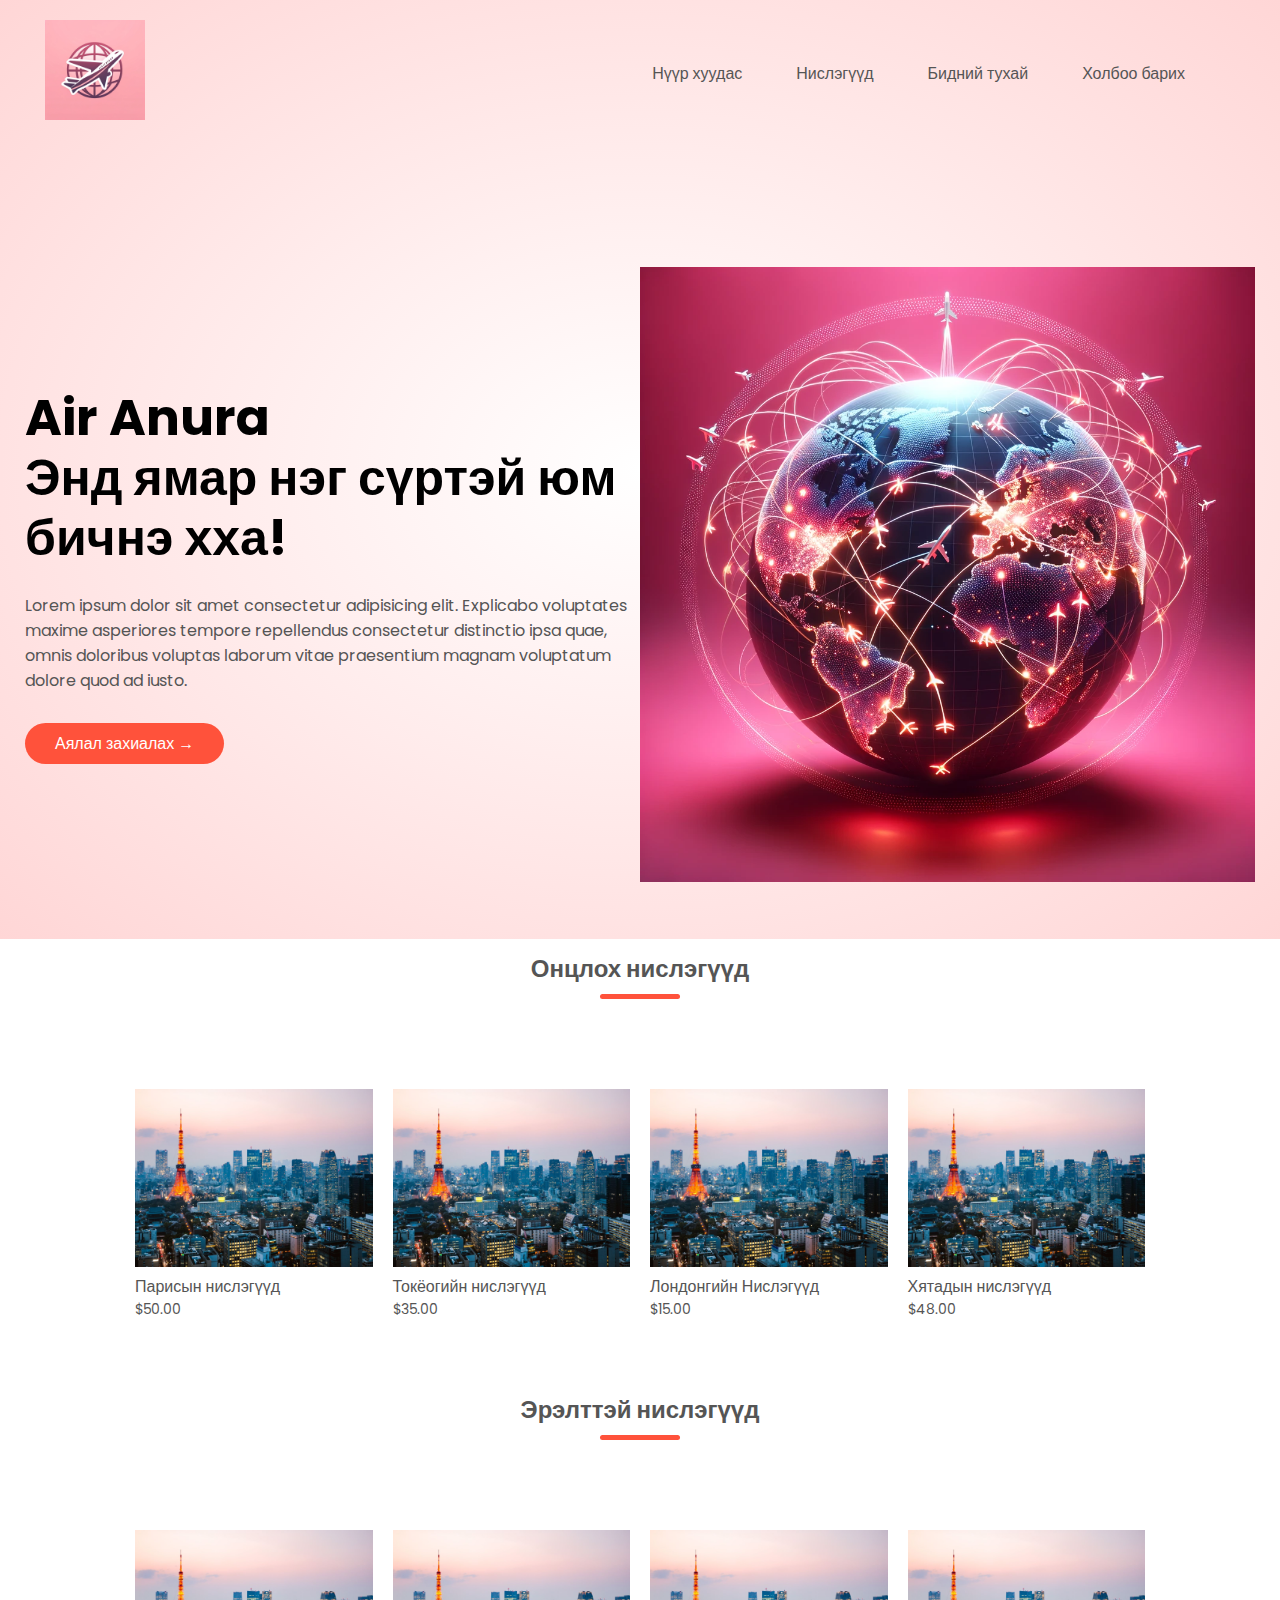
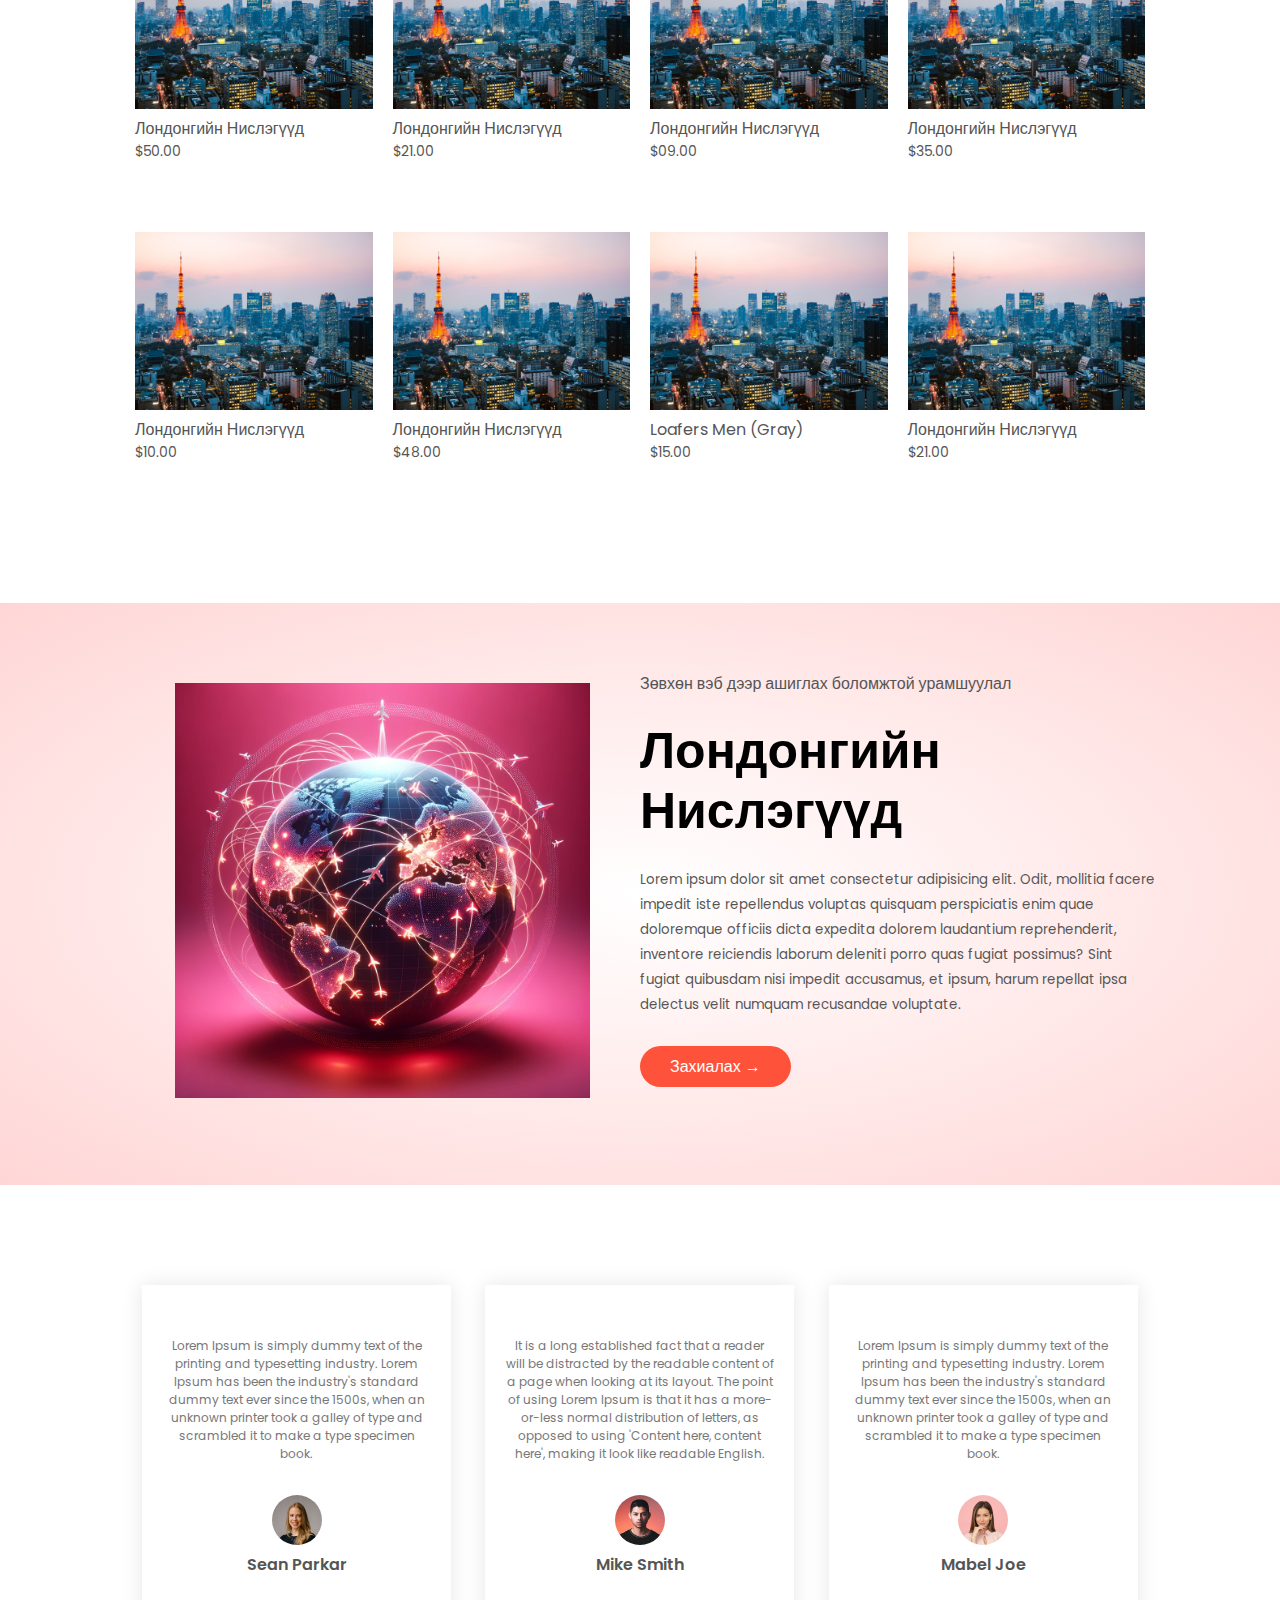
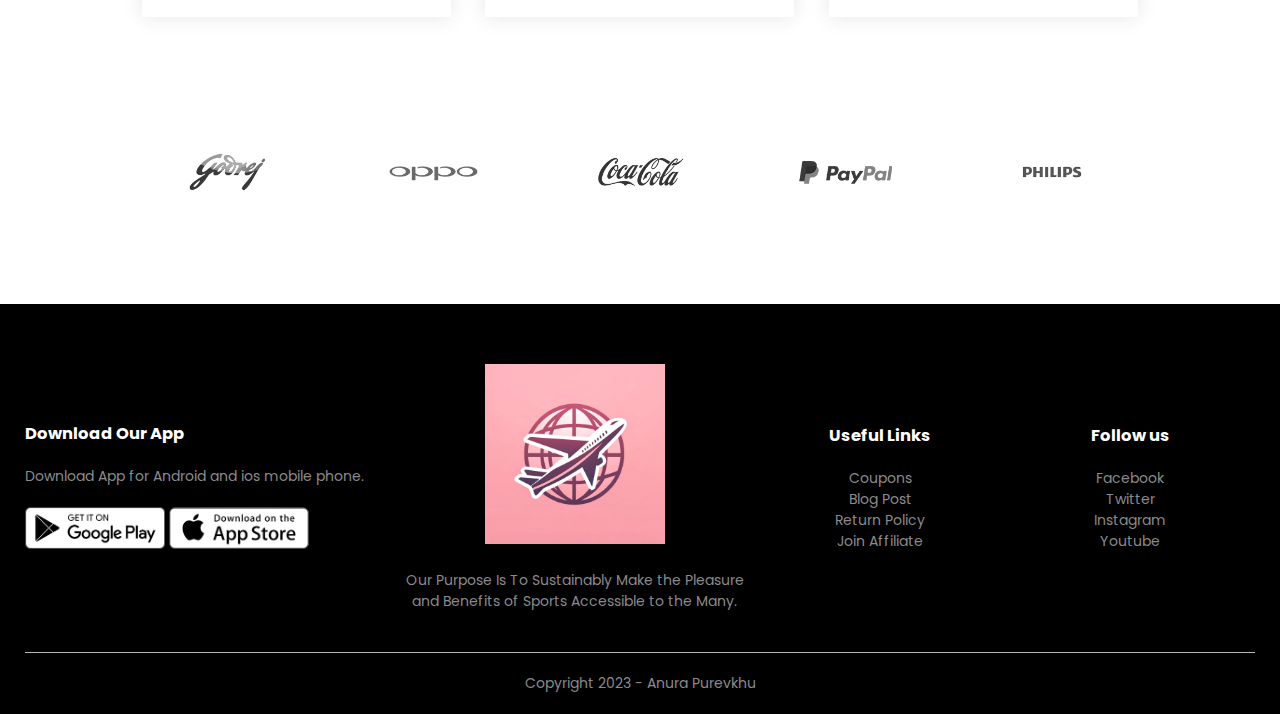
<file: index.html>
<!DOCTYPE html>
<html>
    
    <head>
        <meta charset="utf-8">
        <meta name="viewport" content="width-device-width, initial-scale=1.0">
        <title>Anura | Airline website</title>
        <link rel="stylesheet" href="style.css">
        <link rel="preconnect" href="https://fonts.gstatic.com">
        <link href="https://fonts.googleapis.com/css2?family=Poppins:wght@200;300;400;500;600;700&display=swap" rel="stylesheet">

    </head>
    <body>
        <div class ="header">
        <div class="container">
            <div class="navbar">
                <div class="logo">
                    <a href="index.html"><img src="images/logo.png" width="100px"></a>
                </div>
                <nav>
                    <ul id="MenuItems">
                        <li><a href="index.html">Нүүр хуудас</a></li>
                         <li><a href="products.html">Нислэгүүд</a></li>
                         <li><a href="">Бидний тухай</a></li>
                         <li><a href="">Холбоо барих</a></li>
                         

                    </ul>
                </nav>
                
            </div>
            <div class="row">
                <div class="col-2">
                    <h1>Air Anura <br>Энд ямар нэг сүртэй юм бичнэ хха!</h1>
                    <p>Lorem ipsum dolor sit amet consectetur adipisicing elit. Explicabo voluptates maxime asperiores tempore repellendus consectetur distinctio ipsa quae, omnis doloribus voluptas laborum vitae praesentium magnam voluptatum dolore quod ad iusto.</p>
                    <a href="products.html" class="btn">Аялал захиалах &#8594;</a>
                </div>
                <div class="col-2">
                    <img src="images/zurag1.png" >
                </div>
            </div>
        </div>
    </div>
        
        <div class="small-container">
            <h2 class="title" >Онцлох нислэгүүд</h2>
                <div class="row">
                    <div class="col-4">
                        <a href="products-details.html"><img src="images/tokyo.jpeg"></a>
                        <a href="products-details.html"><h4>Парисын нислэгүүд</h4></a>
                        <div class="rating">
                            
                            <i class="fa fa-star" ></i>
                            <i class="fa fa-star" ></i>
                            <i class="fa fa-star" ></i>
                            <i class="fa fa-star-half-o" ></i>
                            <i class="fa fa-star-o" ></i>
                        </div>
                        <p>$50.00</p>
                    </div>
                    <div class="col-4">
                        <a href="products-details.html"><img src="images/tokyo.jpeg"></a>
                        <h4>Токёогийн нислэгүүд</h4>
                        <div class="rating">
                            <i class="fa fa-star" ></i>
                            <i class="fa fa-star" ></i>
                            <i class="fa fa-star" ></i>
                            <i class="fa fa-star" ></i>
                            <i class="fa fa-star-half-o" ></i>
                        </div>
                        <p>$35.00</p>
                    </div>
                    <div class="col-4">
                        <a href="products-details.html"><img src="images/tokyo.jpeg"></a>
                        <h4>Лондонгийн Нислэгүүд</h4>
                        <div class="rating">
                            <i class="fa fa-star" ></i>
                            <i class="fa fa-star" ></i>
                            <i class="fa fa-star" ></i>
                            <i class="fa fa-star" ></i>
                            <i class="fa fa-star-o" ></i>
                        </div>
                        <p>$15.00</p>
                    </div>
                    <div class="col-4">
                        <a href="products-details.html"><img src="images/tokyo.jpeg"></a>
                        <h4>Хятадын нислэгүүд</h4>
                        <div class="rating">
                            <i class="fa fa-star" ></i>
                            <i class="fa fa-star" ></i>
                            <i class="fa fa-star" ></i>
                            <i class="fa fa-star-o" ></i>
                            <i class="fa fa-star-o" ></i>
                        </div>
                        <p>$48.00</p>
                    </div>  
                </div>
            
            
             <h2 class="title" >Эрэлттэй нислэгүүд</h2>
                <div class="row">
                    <div class="col-4">
                        <a href="products-details.html"><img src="images/tokyo.jpeg"></a>
                        <h4>Лондонгийн Нислэгүүд</h4>
                        <div class="rating">
                            <i class="fa fa-star" ></i>
                            <i class="fa fa-star" ></i>
                            <i class="fa fa-star" ></i>
                            <i class="fa fa-star-half-o" ></i>
                            <i class="fa fa-star-o" ></i>
                        </div>
                        <p>$50.00</p>
                    </div>
                    <div class="col-4">
                        <a href="products-details.html"><img src="images/tokyo.jpeg"></a>
                        <h4>Лондонгийн Нислэгүүд</h4>
                        <div class="rating">
                            <i class="fa fa-star" ></i>
                            <i class="fa fa-star" ></i>
                            <i class="fa fa-star" ></i>
                            <i class="fa fa-star" ></i>
                            <i class="fa fa-star-half-o" ></i>
                        </div>
                        <p>$21.00</p>
                    </div>
                    <div class="col-4">
                        <a href="products-details.html"><img src="images/tokyo.jpeg"></a>
                        <h4>Лондонгийн Нислэгүүд</h4>
                        <div class="rating">
                            <i class="fa fa-star" ></i>
                            <i class="fa fa-star" ></i>
                            <i class="fa fa-star" ></i>
                            <i class="fa fa-star" ></i>
                            <i class="fa fa-star-o" ></i>
                        </div>
                        <p>$09.00</p>
                    </div>
                    <div class="col-4">
                        <a href="products-details.html"><img src="images/tokyo.jpeg"></a>
                        <h4>Лондонгийн Нислэгүүд</h4>
                        <div class="rating">
                            <i class="fa fa-star" ></i>
                            <i class="fa fa-star" ></i>
                            <i class="fa fa-star" ></i>
                            <i class="fa fa-star-o" ></i>
                            <i class="fa fa-star-o" ></i>
                        </div>
                        <p>$35.00</p>
                    </div>  
                </div>
          
                <div class="row">
                    <div class="col-4">
                        <a href="products-details.html"><img src="images/tokyo.jpeg"></a>
                        <h4>Лондонгийн Нислэгүүд</h4>
                        <div class="rating">
                            <!--(before this added awesome4 cdn font link to the head)added a cdn link by searching font awesome4 icon and from the site  search the star entering the first option and getting a link of this fa-star*-->
                            <i class="fa fa-star" ></i>
                            <i class="fa fa-star" ></i>
                            <i class="fa fa-star" ></i>
                            <i class="fa fa-star-half-o" ></i>
                            <i class="fa fa-star-o" ></i>
                        </div>
                        <p>$10.00</p>
                    </div>
                    <div class="col-4">
                        <a href="products-details.html"><img src="images/tokyo.jpeg"></a>
                        <h4>Лондонгийн Нислэгүүд</h4>
                        <div class="rating">
                            <i class="fa fa-star" ></i>
                            <i class="fa fa-star" ></i>
                            <i class="fa fa-star" ></i>
                            <i class="fa fa-star" ></i>
                            <i class="fa fa-star-half-o" ></i>
                        </div>
                        <p>$48.00</p>
                    </div>
                    <div class="col-4">
                        <a href="products-details.html"><img src="images/tokyo.jpeg"></a>
                        <h4>Loafers Men (Gray)</h4>
                        <div class="rating">
                            <i class="fa fa-star-o" ></i>
                            <i class="fa fa-star" ></i>
                            <i class="fa fa-star" ></i>
                            <i class="fa fa-star" ></i>
                            <i class="fa fa-star-o" ></i>
                        </div>
                        <p>$15.00</p>
                    </div>
                    <div class="col-4">
                        <a href="products-details.html"><img src="images/tokyo.jpeg"></a>
                        <h4>Лондонгийн Нислэгүүд</h4>
                        <div class="rating">
                            <i class="fa fa-star" ></i>
                            <i class="fa fa-star" ></i>
                            <i class="fa fa-star" ></i>
                            <i class="fa fa-star-o" ></i>
                            <i class="fa fa-star-o" ></i>
                        </div>
                        <p>$21.00</p>
                    </div>  
                </div>
            </div>
        
        <!--------------------------`   offer   --------------------------------->
        <div class="offer">
            <div class="small-container">
                <div class="row">
                    <div class="col-2">
                        <img src="images/zurag1.png" class="offer-img">
                    </div>
                    <div class="col-2">
                        <p>Зөвхөн вэб дээр ашиглах боломжтой урамшуулал</p>
                        <h1>Лондонгийн Нислэгүүд</h1>
                        <small> Lorem ipsum dolor sit amet consectetur adipisicing elit. Odit, mollitia facere impedit iste repellendus voluptas quisquam perspiciatis enim quae doloremque officiis dicta expedita dolorem laudantium reprehenderit, inventore reiciendis laborum deleniti porro quas fugiat possimus? Sint fugiat quibusdam nisi impedit accusamus, et ipsum, harum repellat ipsa delectus velit numquam recusandae voluptate.     </small><br>
                        <a href="products.html" class="btn">Захиалах &#8594;</a>
                    </div>
                </div>
            </div>
        </div>
        
        
        
        <!------------------------------Testimonial---------------------------------->
        <div class="testimonial">
            <div class="small-container">
                <div class="row">
                    <div class="col-3">
                        <i class="fa fa-quote-left" ></i>
                        <p>Lorem Ipsum is simply dummy text of the printing and typesetting industry. Lorem Ipsum has been the industry's standard dummy text ever since the 1500s, when an unknown printer took a galley of type and scrambled it to make a type specimen book. </p>
                        <div class="rating"> 
                            <i class="fa fa-star" ></i>
                            <i class="fa fa-star" ></i>
                            <i class="fa fa-star" ></i>
                            <i class="fa fa-star" ></i>
                            <i class="fa fa-star-o" ></i>
                        </div>
                        <img src="images/user-1.png">
                        <h3>Sean Parkar</h3>
                    </div>
                    <div class="col-3">
                        <i class="fa fa-quote-left" ></i>
                        <p>It is a long established fact that a reader will be distracted by the readable content of a page when looking at its layout. The point of using Lorem Ipsum is that it has a more-or-less normal distribution of letters, as opposed to using 'Content here, content here', making it look like readable English.</p>
                        <div class="rating">
                            <i class="fa fa-star" ></i>
                            <i class="fa fa-star" ></i>
                            <i class="fa fa-star" ></i>
                            <i class="fa fa-star" ></i>
                            <i class="fa fa-star-o" ></i>
                        </div>
                        <img src="images/user-2.png">
                        <h3>Mike Smith</h3>
                    </div>
                    <div class="col-3">
                        <i class="fa fa-quote-left" ></i>
                        <p>Lorem Ipsum is simply dummy text of the printing and typesetting industry. Lorem Ipsum has been the industry's standard dummy text ever since the 1500s, when an unknown printer took a galley of type and scrambled it to make a type specimen book. </p>
                        <div class="rating"> 
                            <i class="fa fa-star" ></i>
                            <i class="fa fa-star" ></i>
                            <i class="fa fa-star" ></i>
                            <i class="fa fa-star" ></i>
                            <i class="fa fa-star-o" ></i>
                        </div>
                        <img src="images/user-3.png">
                        <h3>Mabel Joe</h3>
                    </div>
                </div>
            </div>
        </div>
        
        <!----------------------------------Brands------------------------------------>
        <div class="brands">
            <div class="small-container">
                <div class="row">
                    <div class="col-5">
                        <img src="images/logo-godrej.png" alt="">
                    </div>
                    <div class="col-5">
                        <img src="images/logo-oppo.png" alt="">
                    </div>
                    <div class="col-5">
                        <img src="images/logo-coca-cola.png" alt="">
                    </div>
                    <div class="col-5">
                        <img src="images/logo-paypal.png" alt="">
                    </div>
                    <div class="col-5">
                        <img src="images/logo-philips.png" alt="">
                    </div>
                </div>
            </div>
        </div>
        
        
        <!----------------------------------footer------------------------------------->
        <div class ="footer">
        <div class="container">
            
            <div class="row">
                <div class="footer-col-1">
                    <h3>Download Our App</h3>
                    <p>Download App for Android and ios mobile phone.</p>
                    <div class="app-logo">
                        <img src="images/play-store.png" alt="">
                        <img src="images/app-store.png" alt="">
                    </div>
                </div>
                <div class="footer-col-2">
                    <img src="images/logo.png" >
                    <p>Our Purpose Is To Sustainably Make the Pleasure and Benefits of Sports Accessible to the Many.</p>
                </div>
                <div class="footer-col-3">
                    <h3>Useful Links</h3>
                   <ul>
                       <li>Coupons</li>
                       <li>Blog Post</li>
                       <li>Return Policy</li>
                       <li>Join Affiliate</li>
                    </ul>
                </div>
                <div class="footer-col-4">
                    <h3>Follow us</h3>
                   <ul>
                       <li>Facebook</li>
                       <li>Twitter</li>
                       <li>Instagram</li>
                       <li>Youtube</li>
                    </ul>
                </div>
                
            </div>
            
            <hr><!--horizontal line-->
            <p class="copyright">Copyright 2023 - Anura Purevkhu</p>
            
        </div>
    </div>
        
        
        <!-----------------------------------js for toggle menu----------------------------------------------->
        <script>
            var menuItems=document.getElementById("MenuItems");
            
            MenuItems.style.maxHeight="0px";
            function menutoggle(){
                if(MenuItems.style.maxHeight == "0px"){
                    MenuItems.style.maxHeight="200px";
                }
                else{
                    MenuItems.style.maxHeight="0px";
                }
            }
        </script>
    </body>
</html>
</file>
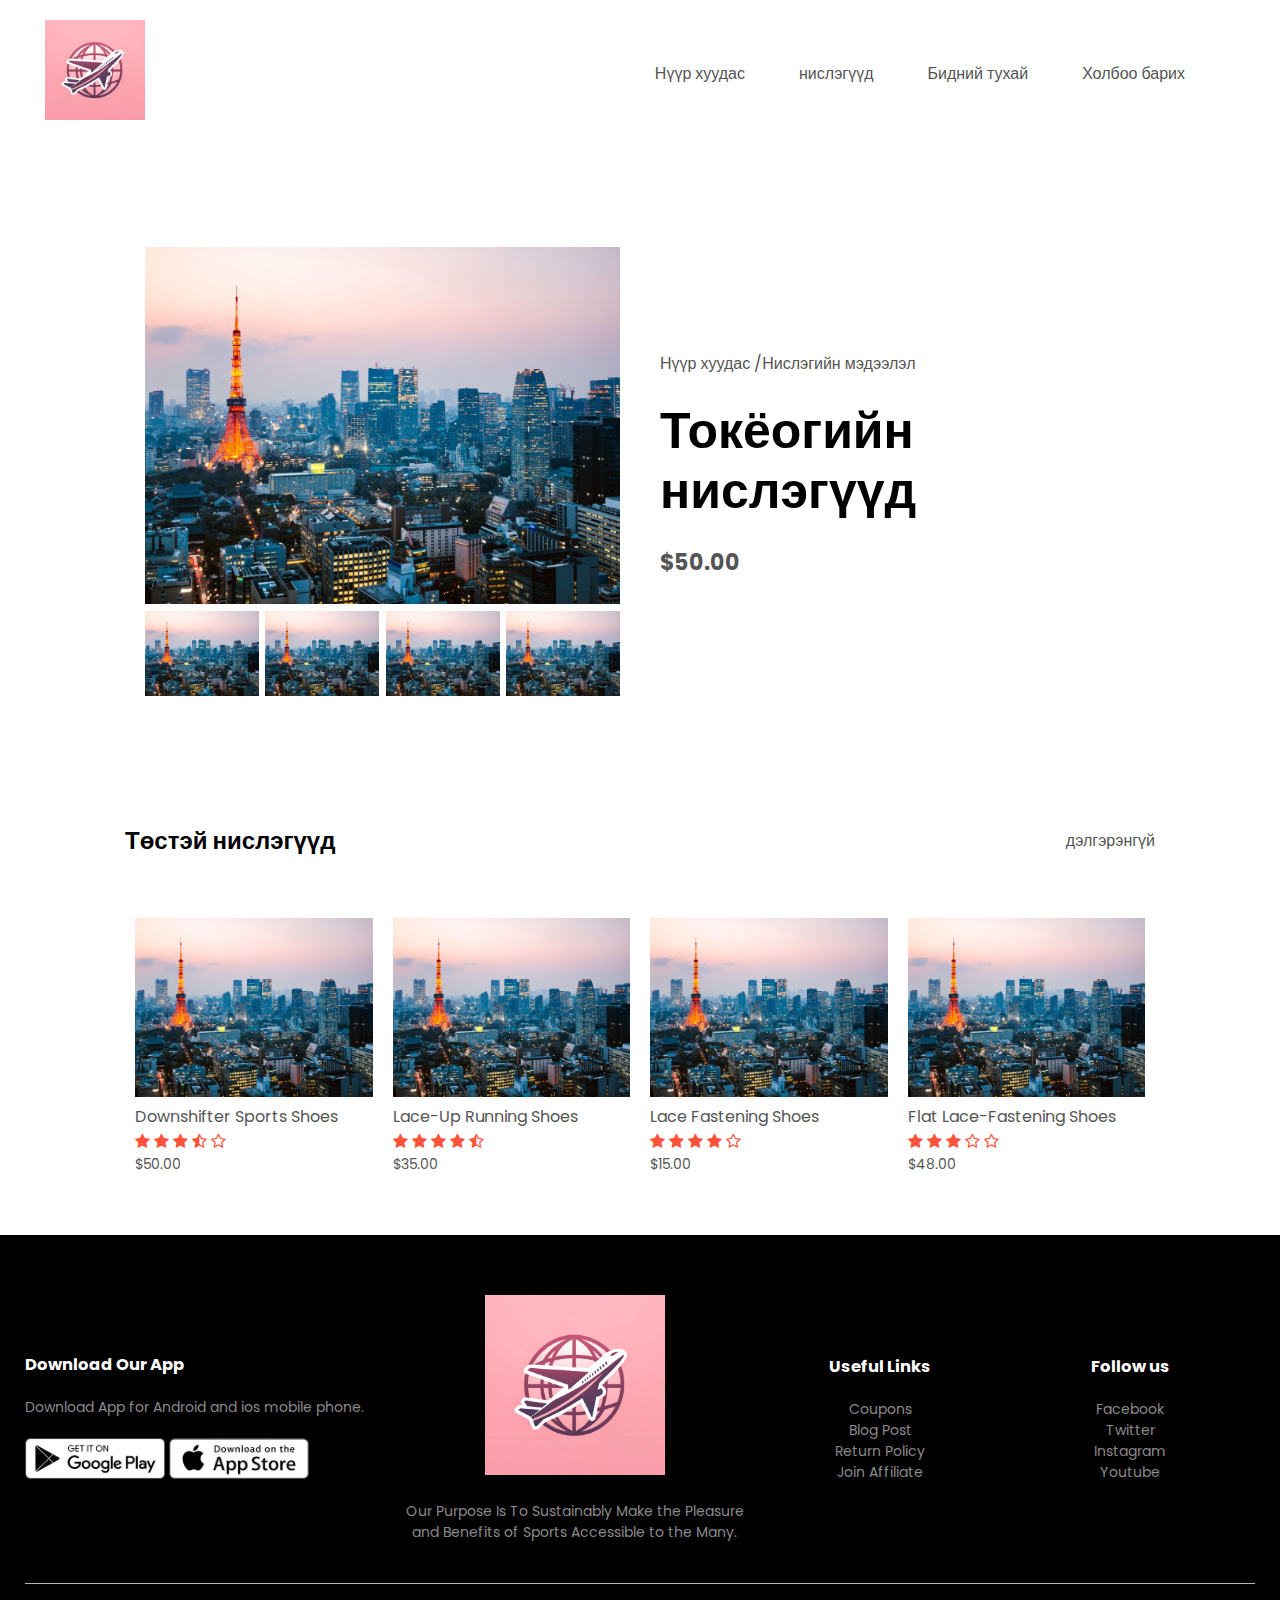
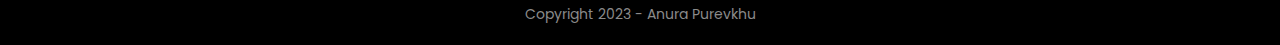
<file: products-details.html>
<!DOCTYPE html>
<html>
    
    <head>
        <meta charset="utf-8">
        <meta name="viewport" content="width-device-width, initial-scale=1.0">
        <title>All Products - Redstore</title>
        <link rel="stylesheet" href="style.css">
        <link rel="preconnect" href="https://fonts.gstatic.com">
        <link href="https://fonts.googleapis.com/css2?family=Poppins:wght@200;300;400;500;600;700&display=swap" rel="stylesheet">
        <!--added a cdn link by searching font awesome4 cdn and getting this link from https://www.bootstrapcdn.com/fontawesome/ this url*/-->
        <link rel="stylesheet" href="https://stackpath.bootstrapcdn.com/font-awesome/4.7.0/css/font-awesome.min.css">

    </head>
    <body>
        <!--<div class ="header">-->
        <div class="container">
            <div class="navbar">
                <div class="logo">
                    <a href="index.html"><img src="images/logo.png" width="100px"></a>
                </div>
                <nav>
                    <ul id="MenuItems">
                        <li><a href="index.html">Нүүр хуудас</a></li>
                         <li><a href="products.html">нислэгүүд</a></li>
                         <li><a href="">Бидний тухай</a></li>
                         <li><a href="">Холбоо барих</a></li>
                        

                    </ul>
                </nav>
               
            </div>
           
        </div>
    <!--</div>-->
    
        
        <!------------------------------ Single product details------------------------------>
        <div class="small-container single-product">
            
            
            <!--<h2 class="title" >Featured Products</h2>-->
            <div class="row">
                    <div class="col-2">
                        <img src="images/tokyo.jpeg" width="100%" id="productImg">
                        
                        
                        <div class="small-img-row">
                            <div class="small-img-col">
                                <img src="images/tokyo.jpeg" width="100%" class="small-img">
                            </div>
                             <div class="small-img-col">
                                <img src="images/tokyo.jpeg" width="100%" class="small-img">
                            </div>
                             <div class="small-img-col">
                                <img src="images/tokyo.jpeg" width="100%" class="small-img">
                            </div>
                             <div class="small-img-col">
                                <img src="images/tokyo.jpeg" width="100%" class="small-img">
                            </div>
                        </div>
                    </div>
                
                    <div class="col-2">
                        <p>Нүүр хуудас /Нислэгийн мэдээлэл </p>
                        <h1>Токёогийн нислэгүүд</h1>
                        <h4>$50.00</h4>
                 
                    </div>
                </div>
            </div>
        
        
        <!----------------------------------Title------------------------------------->
        <div class="small-container">
            <div class="row row-2">
                <h2>Төстэй нислэгүүд</h2>
                <a href="products.html"><p>дэлгэрэнгүй</p></a>
            </div>
        </div>
                
        <!----------------------------------products------------------------------------->
        <div class="small-container">
             <div class="row">
                     <div class="col-4">
                        <a href="products-details.html"><img src="images/tokyo.jpeg"></a>
                        <a href="products-details.html"><h4>Downshifter Sports Shoes</h4></a>
                        <div class="rating">
                            
                            <i class="fa fa-star" ></i>
                            <i class="fa fa-star" ></i>
                            <i class="fa fa-star" ></i>
                            <i class="fa fa-star-half-o" ></i>
                            <i class="fa fa-star-o" ></i>
                        </div>
                        <p>$50.00</p>
                    </div>
                    <div class="col-4">
                        <a href="products-details.html"><img src="images/tokyo.jpeg"></a>
                        <h4>Lace-Up Running Shoes</h4>
                        <div class="rating">
                            <i class="fa fa-star" ></i>
                            <i class="fa fa-star" ></i>
                            <i class="fa fa-star" ></i>
                            <i class="fa fa-star" ></i>
                            <i class="fa fa-star-half-o" ></i>
                        </div>
                        <p>$35.00</p>
                    </div>
                    <div class="col-4">
                        <a href="products-details.html"><img src="images/tokyo.jpeg"></a>
                        <h4>Lace Fastening Shoes</h4>
                        <div class="rating">
                            <i class="fa fa-star" ></i>
                            <i class="fa fa-star" ></i>
                            <i class="fa fa-star" ></i>
                            <i class="fa fa-star" ></i>
                            <i class="fa fa-star-o" ></i>
                        </div>
                        <p>$15.00</p>
                    </div>
                    <div class="col-4">
                        <a href="products-details.html"><img src="images/tokyo.jpeg"></a>
                        <h4>Flat Lace-Fastening Shoes</h4>
                        <div class="rating">
                            <i class="fa fa-star" ></i>
                            <i class="fa fa-star" ></i>
                            <i class="fa fa-star" ></i>
                            <i class="fa fa-star-o" ></i>
                            <i class="fa fa-star-o" ></i>
                        </div>
                        <p>$48.00</p>
                    </div>  
                </div>
        </div>

        <!----------------------------------footer------------------------------------->
        <div class ="footer">
        <div class="container">
            
            <div class="row">
                <div class="footer-col-1">
                    <h3>Download Our App</h3>
                    <p>Download App for Android and ios mobile phone.</p>
                    <div class="app-logo">
                        <img src="images/play-store.png" alt="">
                        <img src="images/app-store.png" alt="">
                    </div>
                </div>
                <div class="footer-col-2">
                    <img src="images/logo.png">
                    <p>Our Purpose Is To Sustainably Make the Pleasure and Benefits of Sports Accessible to the Many.</p>
                </div>
                <div class="footer-col-3">
                    <h3>Useful Links</h3>
                   <ul>
                       <li>Coupons</li>
                       <li>Blog Post</li>
                       <li>Return Policy</li>
                       <li>Join Affiliate</li>
                    </ul>
                </div>
                <div class="footer-col-4">
                    <h3>Follow us</h3>
                   <ul>
                       <li>Facebook</li>
                       <li>Twitter</li>
                       <li>Instagram</li>
                       <li>Youtube</li>
                    </ul>
                </div>
                
            </div>
            
            <hr><!--horizontal line-->
            <p class="copyright">Copyright 2023 - Anura Purevkhu</p>
            
        </div>
    </div>
        
        
        <!-----------------------------------js for toggle menu----------------------------------------------->
        <script>
            var menuItems=document.getElementById("MenuItems");
            
            MenuItems.style.maxHeight="0px";
            function menutoggle(){
                if(MenuItems.style.maxHeight == "0px"){
                    MenuItems.style.maxHeight="200px";
                }
                else{
                    MenuItems.style.maxHeight="0px";
                }
            }
        </script>
        
        <!-----------------------js for product gallery-------------------->
        
        <script>
            var productImg=document.getElementById("productImg");
            var smallImg=document.getElementsByClassName("small-img");
            
            smallImg[0].onclick=function(){
                productImg.src=smallImg[0].src;
            }
             smallImg[1].onclick=function(){
                productImg.src=smallImg[1].src;
            }
              smallImg[2].onclick=function(){
                productImg.src=smallImg[2].src;
            }
               smallImg[3].onclick=function(){
                productImg.src=smallImg[3].src;
            }
            
            
        </script>
    </body>
</html>
</file>
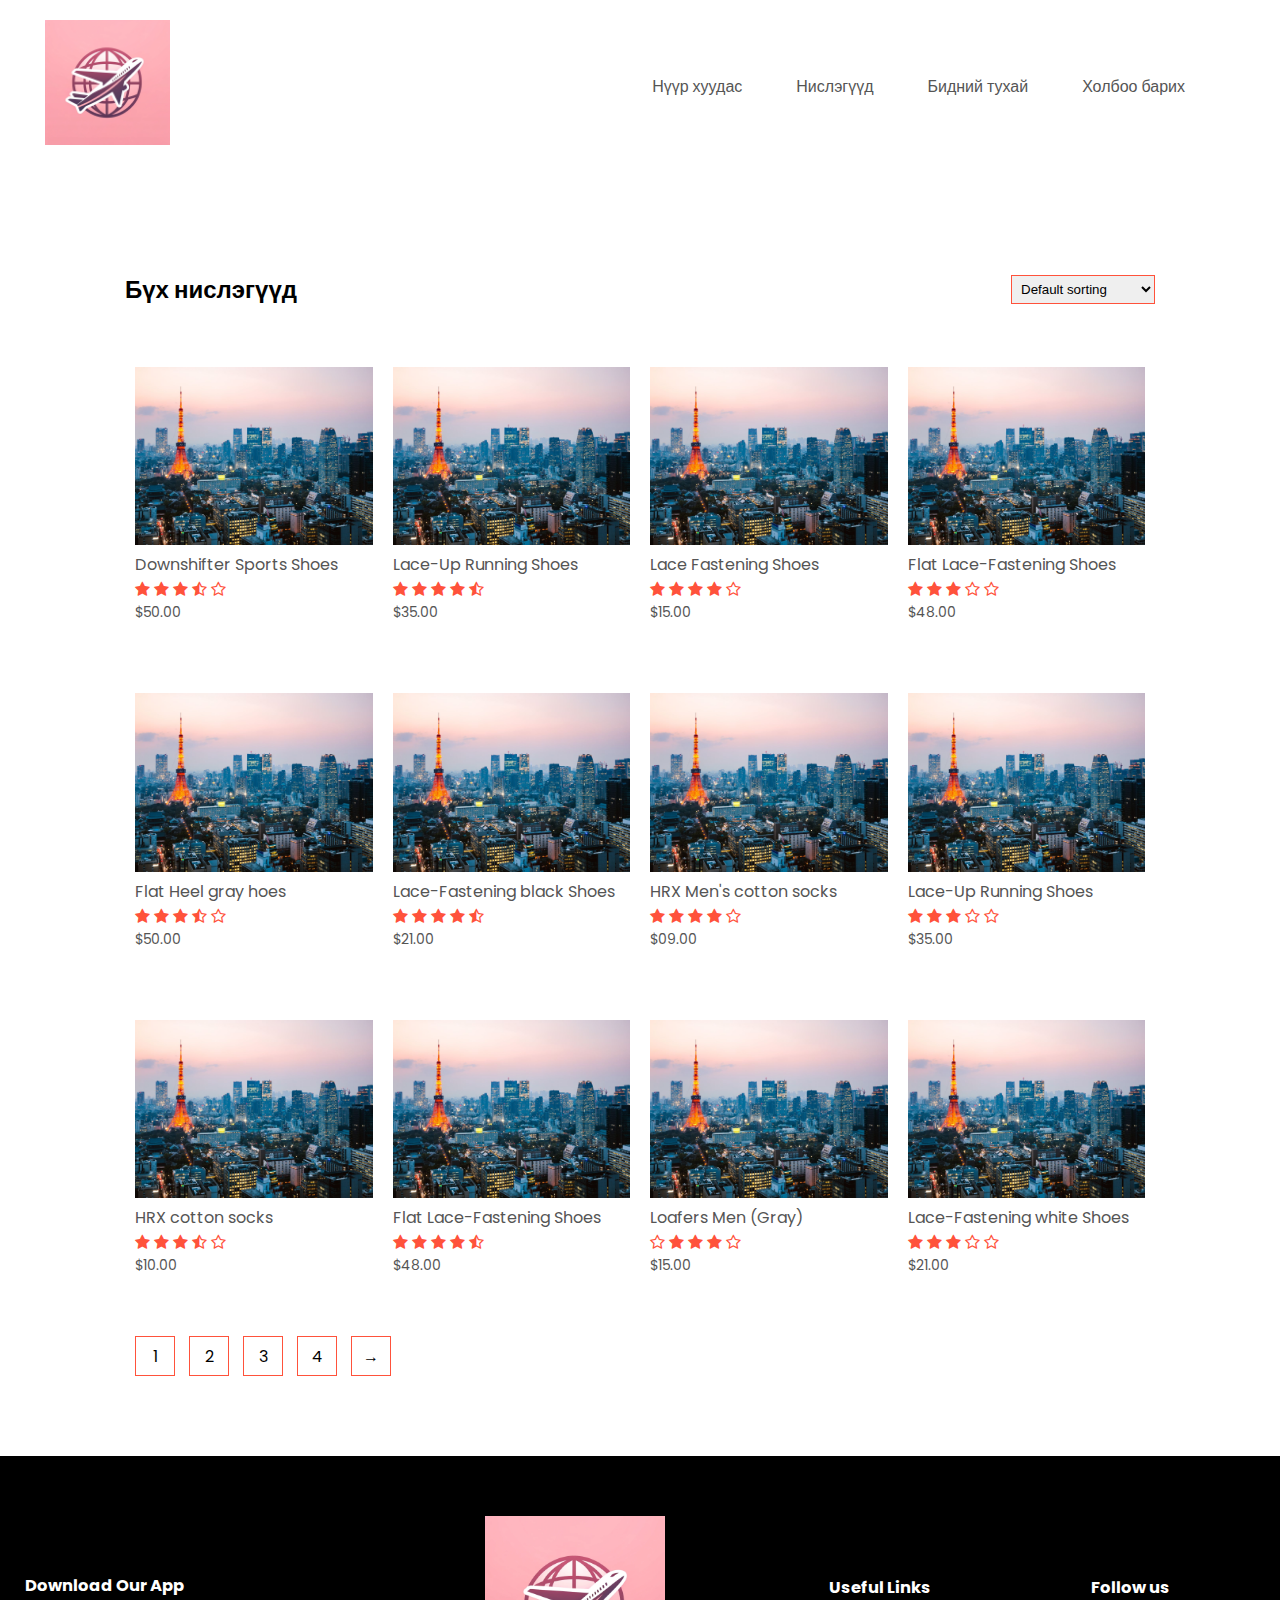
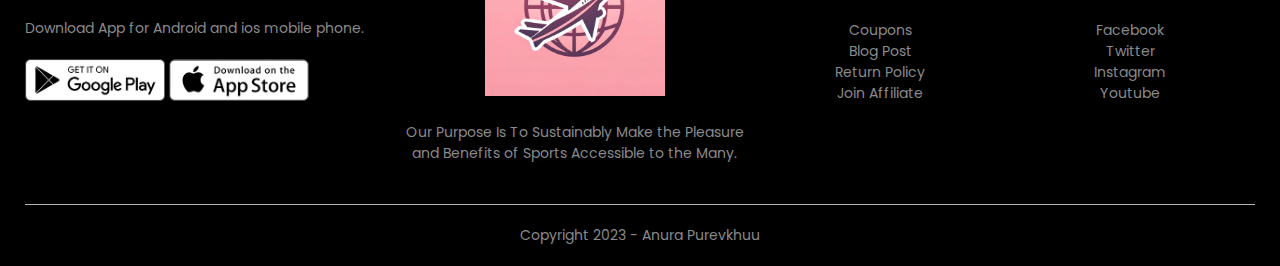
<file: products.html>
<!DOCTYPE html>
<html>
    
    <head>
        <meta charset="utf-8">
        <meta name="viewport" content="width-device-width, initial-scale=1.0">
        <title>Anura | Airline website</title>
        <link rel="stylesheet" href="style.css">
        <link rel="preconnect" href="https://fonts.gstatic.com">
        <link href="https://fonts.googleapis.com/css2?family=Poppins:wght@200;300;400;500;600;700&display=swap" rel="stylesheet">
        <!--added a cdn link by searching font awesome4 cdn and getting this link from https://www.bootstrapcdn.com/fontawesome/ this url*/-->
        <link rel="stylesheet" href="https://stackpath.bootstrapcdn.com/font-awesome/4.7.0/css/font-awesome.min.css">

    </head>
    <body>
        <!--<div class ="header">-->
        <div class="container">
            <div class="navbar">
                <div class="logo">
                    <a href="index.html"><img src="images/logo.png" width="125px"></a>
                </div>
               <nav>
                    <ul id="MenuItems">
                        <li><a href="index.html">Нүүр хуудас</a></li>
                         <li><a href="products.html">Нислэгүүд</a></li>
                         <li><a href="">Бидний тухай</a></li>
                         <li><a href="">Холбоо барих</a></li>
                         

                    </ul>
                </nav>
               
            </div>
           
        </div>
    <!--</div>-->
    
        
        <!------------------------------ Products------------------------------>
        <div class="small-container">
            <div class="row row-2">
                <h2>Бүх нислэгүүд</h2>
                <select>
                    <option>Default sorting</option>
                    <option>Short by price</option>
                    <option>Short by popularity</option>
                    <option>Short by rating</option>
                    <option>Short by sale</option>
                </select>
            </div>
            
            
            <!--<h2 class="title" >Featured Products</h2>-->
            <div class="row">
                    <div class="col-4">
                        <a href="products-details.html"><img src="images/tokyo.jpeg"></a>
                        <a href="products-details.html"><h4>Downshifter Sports Shoes</h4></a>
                        <div class="rating">
                            
                            <i class="fa fa-star" ></i>
                            <i class="fa fa-star" ></i>
                            <i class="fa fa-star" ></i>
                            <i class="fa fa-star-half-o" ></i>
                            <i class="fa fa-star-o" ></i>
                        </div>
                        <p>$50.00</p>
                    </div>
                    <div class="col-4">
                        <a href="products-details.html"><img src="images/tokyo.jpeg"></a>
                        <h4>Lace-Up Running Shoes</h4>
                        <div class="rating">
                            <i class="fa fa-star" ></i>
                            <i class="fa fa-star" ></i>
                            <i class="fa fa-star" ></i>
                            <i class="fa fa-star" ></i>
                            <i class="fa fa-star-half-o" ></i>
                        </div>
                        <p>$35.00</p>
                    </div>
                    <div class="col-4">
                        <a href="products-details.html"><img src="images/tokyo.jpeg"></a>
                        <h4>Lace Fastening Shoes</h4>
                        <div class="rating">
                            <i class="fa fa-star" ></i>
                            <i class="fa fa-star" ></i>
                            <i class="fa fa-star" ></i>
                            <i class="fa fa-star" ></i>
                            <i class="fa fa-star-o" ></i>
                        </div>
                        <p>$15.00</p>
                    </div>
                    <div class="col-4">
                        <a href="products-details.html"><img src="images/tokyo.jpeg"></a>
                        <h4>Flat Lace-Fastening Shoes</h4>
                        <div class="rating">
                            <i class="fa fa-star" ></i>
                            <i class="fa fa-star" ></i>
                            <i class="fa fa-star" ></i>
                            <i class="fa fa-star-o" ></i>
                            <i class="fa fa-star-o" ></i>
                        </div>
                        <p>$48.00</p>
                    </div>  
                </div>
            
            <!-------------- new row----------------->
            
            <div class="row">
                    <div class="col-4">
                        <a href="products-details.html"><img src="images/tokyo.jpeg"></a>
                        <h4>Flat Heel gray hoes</h4>
                        <div class="rating">
                            
                            <i class="fa fa-star" ></i>
                            <i class="fa fa-star" ></i>
                            <i class="fa fa-star" ></i>
                            <i class="fa fa-star-half-o" ></i>
                            <i class="fa fa-star-o" ></i>
                        </div>
                        <p>$50.00</p>
                    </div>
                    <div class="col-4">
                        <a href="products-details.html"><img src="images/tokyo.jpeg"></a>
                        <h4>Lace-Fastening black Shoes</h4>
                        <div class="rating">
                            <i class="fa fa-star" ></i>
                            <i class="fa fa-star" ></i>
                            <i class="fa fa-star" ></i>
                            <i class="fa fa-star" ></i>
                            <i class="fa fa-star-half-o" ></i>
                        </div>
                        <p>$21.00</p>
                    </div>
                    <div class="col-4">
                        <a href="products-details.html"><img src="images/tokyo.jpeg"></a>
                        <h4>HRX Men's cotton socks</h4>
                        <div class="rating">
                            <i class="fa fa-star" ></i>
                            <i class="fa fa-star" ></i>
                            <i class="fa fa-star" ></i>
                            <i class="fa fa-star" ></i>
                            <i class="fa fa-star-o" ></i>
                        </div>
                        <p>$09.00</p>
                    </div>
                    <div class="col-4">
                        <a href="products-details.html"><img src="images/tokyo.jpeg"></a>
                        <h4>Lace-Up Running Shoes</h4>
                        <div class="rating">
                            <i class="fa fa-star" ></i>
                            <i class="fa fa-star" ></i>
                            <i class="fa fa-star" ></i>
                            <i class="fa fa-star-o" ></i>
                            <i class="fa fa-star-o" ></i>
                        </div>
                        <p>$35.00</p>
                    </div>  
                </div>
            <!--new row for the latest product-->
                <div class="row">
                    <div class="col-4">
                        <a href="products-details.html"><img src="images/tokyo.jpeg"></a>
                        <h4>HRX cotton socks</h4>
                        <div class="rating">
                            
                            <i class="fa fa-star" ></i>
                            <i class="fa fa-star" ></i>
                            <i class="fa fa-star" ></i>
                            <i class="fa fa-star-half-o" ></i>
                            <i class="fa fa-star-o" ></i>
                        </div>
                        <p>$10.00</p>
                    </div>
                    <div class="col-4">
                        <a href="products-details.html"><img src="images/tokyo.jpeg"></a>
                        <h4>Flat Lace-Fastening Shoes</h4>
                        <div class="rating">
                            <i class="fa fa-star" ></i>
                            <i class="fa fa-star" ></i>
                            <i class="fa fa-star" ></i>
                            <i class="fa fa-star" ></i>
                            <i class="fa fa-star-half-o" ></i>
                        </div>
                        <p>$48.00</p>
                    </div>
                    <div class="col-4">
                        <a href="products-details.html"><img src="images/tokyo.jpeg"></a>
                        <h4>Loafers Men (Gray)</h4>
                        <div class="rating">
                            <i class="fa fa-star-o" ></i>
                            <i class="fa fa-star" ></i>
                            <i class="fa fa-star" ></i>
                            <i class="fa fa-star" ></i>
                            <i class="fa fa-star-o" ></i>
                        </div>
                        <p>$15.00</p>
                    </div>
                    <div class="col-4">
                        <a href="products-details.html"><img src="images/tokyo.jpeg"></a>
                        <h4>Lace-Fastening white Shoes</h4>
                        <div class="rating">
                            <i class="fa fa-star" ></i>
                            <i class="fa fa-star" ></i>
                            <i class="fa fa-star" ></i>
                            <i class="fa fa-star-o" ></i>
                            <i class="fa fa-star-o" ></i>
                        </div>
                        <p>$21.00</p>
                    </div>  
                </div>
            
            <div class="page-btn">
                <span>1</span>
                <span>2</span>
                <span>3</span>
                <span>4</span>
                <span>&#8594;</span>
            </div>
            
        </div>
        
        
        <!----------------------------------footer------------------------------------->
        <div class ="footer">
        <div class="container">
            
            <div class="row">
                <div class="footer-col-1">
                    <h3>Download Our App</h3>
                    <p>Download App for Android and ios mobile phone.</p>
                    <div class="app-logo">
                        <img src="images/play-store.png" alt="">
                        <img src="images/app-store.png" alt="">
                    </div>
                </div>
                <div class="footer-col-2">
                    <img src="images/logo.png">
                    <p>Our Purpose Is To Sustainably Make the Pleasure and Benefits of Sports Accessible to the Many.</p>
                </div>
                <div class="footer-col-3">
                    <h3>Useful Links</h3>
                   <ul>
                       <li>Coupons</li>
                       <li>Blog Post</li>
                       <li>Return Policy</li>
                       <li>Join Affiliate</li>
                    </ul>
                </div>
                <div class="footer-col-4">
                    <h3>Follow us</h3>
                   <ul>
                       <li>Facebook</li>
                       <li>Twitter</li>
                       <li>Instagram</li>
                       <li>Youtube</li>
                    </ul>
                </div>
                
            </div>
            
            <hr><!--horizontal line-->
            <p class="copyright">Copyright 2023 - Anura Purevkhuu</p>
            
        </div>
    </div>
        
        
        <!-----------------------------------js for toggle menu----------------------------------------------->
        <script>
            var menuItems=document.getElementById("MenuItems");
            
            MenuItems.style.maxHeight="0px";
            function menutoggle(){
                if(MenuItems.style.maxHeight == "0px"){
                    MenuItems.style.maxHeight="200px";
                }
                else{
                    MenuItems.style.maxHeight="0px";
                }
            }
        </script>
    </body>
</html>
</file>
<file: style.css>
*{
    margin: 0;
    padding: 0;
    box-sizing: border-box;
}
body{
    font-family: 'Poppins', sans-serif;
}
/*nav maenu on the left as a unordered list*/
.navbar{
    display:flex;
    align-items: center;
    padding:20px;
}
/*nav maenu on the right as a unordered list*/
nav{
    flex: 1;
    text-align: right;
}
/*nav maenu on the right as a list but without bullet*/
nav ul{
    display: inline-block;
    list-style-type: none;   
}
/*nav maenu on the right as a vertically list with 50px gapping with each with underline*/
nav ul li{
    display: inline-block;
    margin-right: 50px;   
}
/*nav maenu on the right as a vertically list with 50px gapping with each without underline*/
a{
    text-decoration: none;
    color: #555;
}
p{
    color: #555;
}
.container{
    max-width: 1300px;
    margin: auto;
    padding-left: 25px;
    padding-right: 25px;
}
.row{
    display: flex;
    align-items: center;
    flex-wrap: wrap;
    justify-content: space-around;
}

.col-2{
    flex-basis: 50%;
    min-width: 300px;
}
.col-2 img{
    max-width: 100%;
    padding: 50px 0;
} 

.col-2 h1{
    font-size: 50px;
    line-height: 60px;
    margin: 25px 0;
}

.btn{
    display: inline-block;
    background: #ff523b;
    color: #fff;
    padding:8px 30px;
    margin: 30px 0px;
    border-radius: 30px;
    transition:background 0.5s;
}
.btn:hover{
    background: #563434;
}
.header{
    background: radial-gradient(#fff, #ffd6d6);
}
.header .row{
    margin-top: 70px;
}

.categories{
    margin: 70px 0;
}
.col-3{
    flex-basis: 30%;
    min-width: 250px;
    margin-bottom: 30px;
}

.col-3 img{
   width: 100%;
}

.small-container{
    max-width: 1080px;
    margin: auto;
    padding-left: 25px;
    padding-right: 25px;   
}
.col-4{
    flex-basis: 25%;
    padding: 10px;
    min-width: 200px;
    margin-bottom: 50px;
    transition: transform 0.5s;
}
.col-4 img{
    width:100%;
}
.title{
    text-align: center;
    margin: 0 auto 80px;
    position: relative;
    line-height: 60px;
    color: #555;
}
.title::after{
    content: '';
    background: #ff523b;
    width: 80px;
    height: 5px;
    border-radius: 5px;
    position: absolute;
    bottom: 0;
    left: 50%;
    transform: translateX(-50%);
}
h4{
    color: #555;
    font-weight: normal;
}
.col-4 p{
    font-size: 14px;
}
.rating .fa{
    color: #ff523b;
}
.col-4:hover{
    transform:translateY(-5px);
}

/*-----------------------offer -----------------------*/
.offer{
    background: radial-gradient(#fff, #ffd6d6);
    margin-top: 80px;
    padding: 30px 0;
}

.col-2 .offer-img{
    padding: 50px;
}
small{
    color:#555;
}

/*-----------------------Testimonial -----------------------*/
.testimonial{
    padding-top: 100px;
}
.testimonial .col-3{
    text-align: center;
    padding: 40px 20px;
    box-shadow: 0 0 20px 0px rgba(0,0,0,0.1);
    cursor: pointer;
    transition: transform 0.5s;
}
.testimonial .col-3 img{
    width:50px;
    margin-top: 20px;
    border-radius: 50%;/*square images converted to round shape box*/
}
.testimonial .col-3:hover{
    transform: translateY(-10px);
}
.fa.fa-quote-left{
    font-size: 34px;
    color: #ff523b;
}
.col-3 p{
    font-size: 12px;
    margin: 12px 0;
    color: #777;
}
.testimonial .col-3 h3{
    font-weight: 600;
    color: #555;
    font-size: 16px;
}

/*-----------------------Brands -----------------------*/
.brands{
    margin: 100px auto;
}
.col-5{
    width: 100px;
}
.col-5 img{
    width: 100%;
    cursor: pointer;
    filter: grayscale(100%);
}
.col-5 img:hover{
    filter: grayscale(0);
}

/*-----------------------Footer -----------------------*/
.footer{
    background:#000; /*black;*/
    color: #8a8a8a;
    font-size: 14px;
    padding:60px 0 20px;
}

.footer p{
    color: #8a8a8a;
}

.footer h3{
    color:#fff;
    margin-bottom: 20px;
}
.footer-col-1, .footer-col-2,.footer-col-3,.footer-col-4{
    min-width: 250px;
    margin-bottom: 20px;
}
.footer-col-1{
    flex-basis: 30%;
}
.footer-col-2{
    flex: 1;
    text-align: center;
}
.footer-col-2 img{
    width: 180px;
    margin-bottom: 20px;
}
.footer-col-3,.footer-col-4{
    flex-basis: 12%;
    text-align: center;
}
ul{
    list-style-type: none;   
}
.app-logo{
    margin-top: 20px;
}
.app-logo img{
    width: 140px;
}

.footer hr{
    border: none;
    background: #b5b5b5;
    height: 1px;
    margin: 20px 0;
}
.copyright{
    text-align: center;
}



.menu-icon{
    width: 28px;
    margin-left: 20px;  
    display:none;
}

/*-----------------------media query for menu -----------------------*/
@media only screen and (max-width:800px){
    nav ul{
        position: absolute;
        top:70px;
        left: 0;
        background: #333;
        width: 100%;
        overflow: hidden;
        transition: max-height 0.5s;
        
    }
    nav ul li{
        display: block;
        margin-right: 50px;
        margin-top: 10px;
        margin-bottom: 10px;
    }
    nav ul li a{
        color: #fff;
    }
    .menu-icon{ 
        display:block;
        cursor: pointer;
    }
}

/*-----------------------media query for less than 600 screen size(mobile device) -----------------------*/
@media only screen and (max-width:600px){
    .row{
        text-align: center;
    }
    .col-2 .col-3 .col-4{
        flex-basis: 100%;
    }
    .single-product .row{
        text-align: left;
    }
    .single-product .col-2{
        padding: 20px 0;
    }
    .single-product h1{
        font-size: 20px;
        line-height: 32px;
    }
    .cart-info p{
        display: none;
    }
    

}

/*--------------------all products-----------------------------------------------*/
.row-2{
    justify-content: space-between;
    margin:100px auto 50px;
}
select{
    border:1px solid #ff523b;
    padding: 5px;
}
select:focus{
    outline: none;
}

.page-btn{
    margin: 0 auto 80px;
}
.page-btn span{
    display: inline-block;
    border:1px solid #ff523b;
    margin-left: 10px;
    width: 40px;
    height: 40px;
    text-align: center;
    line-height: 40px;
    cursor: pointer;
}
.page-btn span:hover{
    background: #ff523b;
    color: #fff;
}


/*-----------------------single product details -----------------------*/

.single-product{
    margin-top: 80px;
}
.single-product .col-2 img{
    padding:0;
}
.single-product .col-2{
    padding:20px;
}
.single-product h4{
    margin: 20px 0;
    font-size: 22px;
    font-weight: bold;
}
.single-product select{
    display: block;
    padding: 10px;
    margin-top: 20px;
}
.single-product input{
    width: 50px;
    height: 40px;
    padding-left: 10px;
    font-size: 20px;
    margin-right: 10px;
    border: apx solid #ff523b;
}
input:focus{
    outline: none;
}
.single-product .fa{
    color:#ff523b;
    margin-left: 10px;
}
.small-img-row{
   display:flex;
    justify-content: space-between;
}
.small-img-col{
    flex-basis: 24%;
    cursor: pointer;
}




        /*------------------------------ cart items ------------------------------*/
.cart-page{
    margin: 80px auto;
}

table{
    width: 100%;
    border-collapse: collapse;
}

.cart-info{
    display:flex;
    flex-wrap: wrap;
}
th{
    text-align: left;
    padding: 5px;
    color: #fff;
    background: #ff523b;
    font-weight: normal;
}
td{
    padding: 10px 5px;
}

td input{
    width: 40px;
    height: 30px;
    padding: 5px;
}
td a{
    color: #ff523b;
}
td img{
    width: 80px;
    height: 80px;
    margin-right: 10px;
}
.total-price{
    display: flex;
    justify-content: flex-end;
}
.total-price table{
    border-top: 3px solid #ff523b;
    width: 100%;
    max-width: 400px;
}
td:last-child{
    text-align: right;
}
th:last-child{
    text-align: right;
}


        /*------------------------------ account-page ------------------------------*/
.account-page{
    padding: 50px 0;
    background: radial-gradient(#fff, #ffd6d6);
}
.form-container{
    background: #fff;
    width:300px;
    height: 400px;
    position: relative;
    text-align: center;
    padding: 20px 0;
    margin: auto;
    box-shadow: 0 0 20px 0px rgba(0,0,0,0.1);
    overflow: hidden;
}

.form-container span{
    font-weight: bold;
    padding: 0 10px;
    color: #555;
    cursor: pointer;
    width: 100px;
    display: inline-block;
}

.form-btn{
    display:inline-block;
}
.form-container form{
    max-width: 300px;
    padding: 0 20px;
    position: absolute;
    top: 130px;
    transition: transform 1s;
}

form input{
    width: 100%;
    height: 30px;
    margin: 10px 0;
    padding: 0 10px;
    border: 1px solid #ccc;
}

form .btn{
    width: 100%;
    border:none;
    cursor:pointer;
    margin:10px 0;
}
form .btn:focus{
    outline: none;
}

#LoginForm{
    left: -300px;
}
#RegForm{
    left: 0;
}
form a{
    font-size: 12px;
}

#Indicator{
    width: 100px;
    border: none;
    background: #ff523b;
    height: 3px;
    margin-top: 8px;
    transform: translateX(100px);
    transition: transform 1s;

}
</file>
